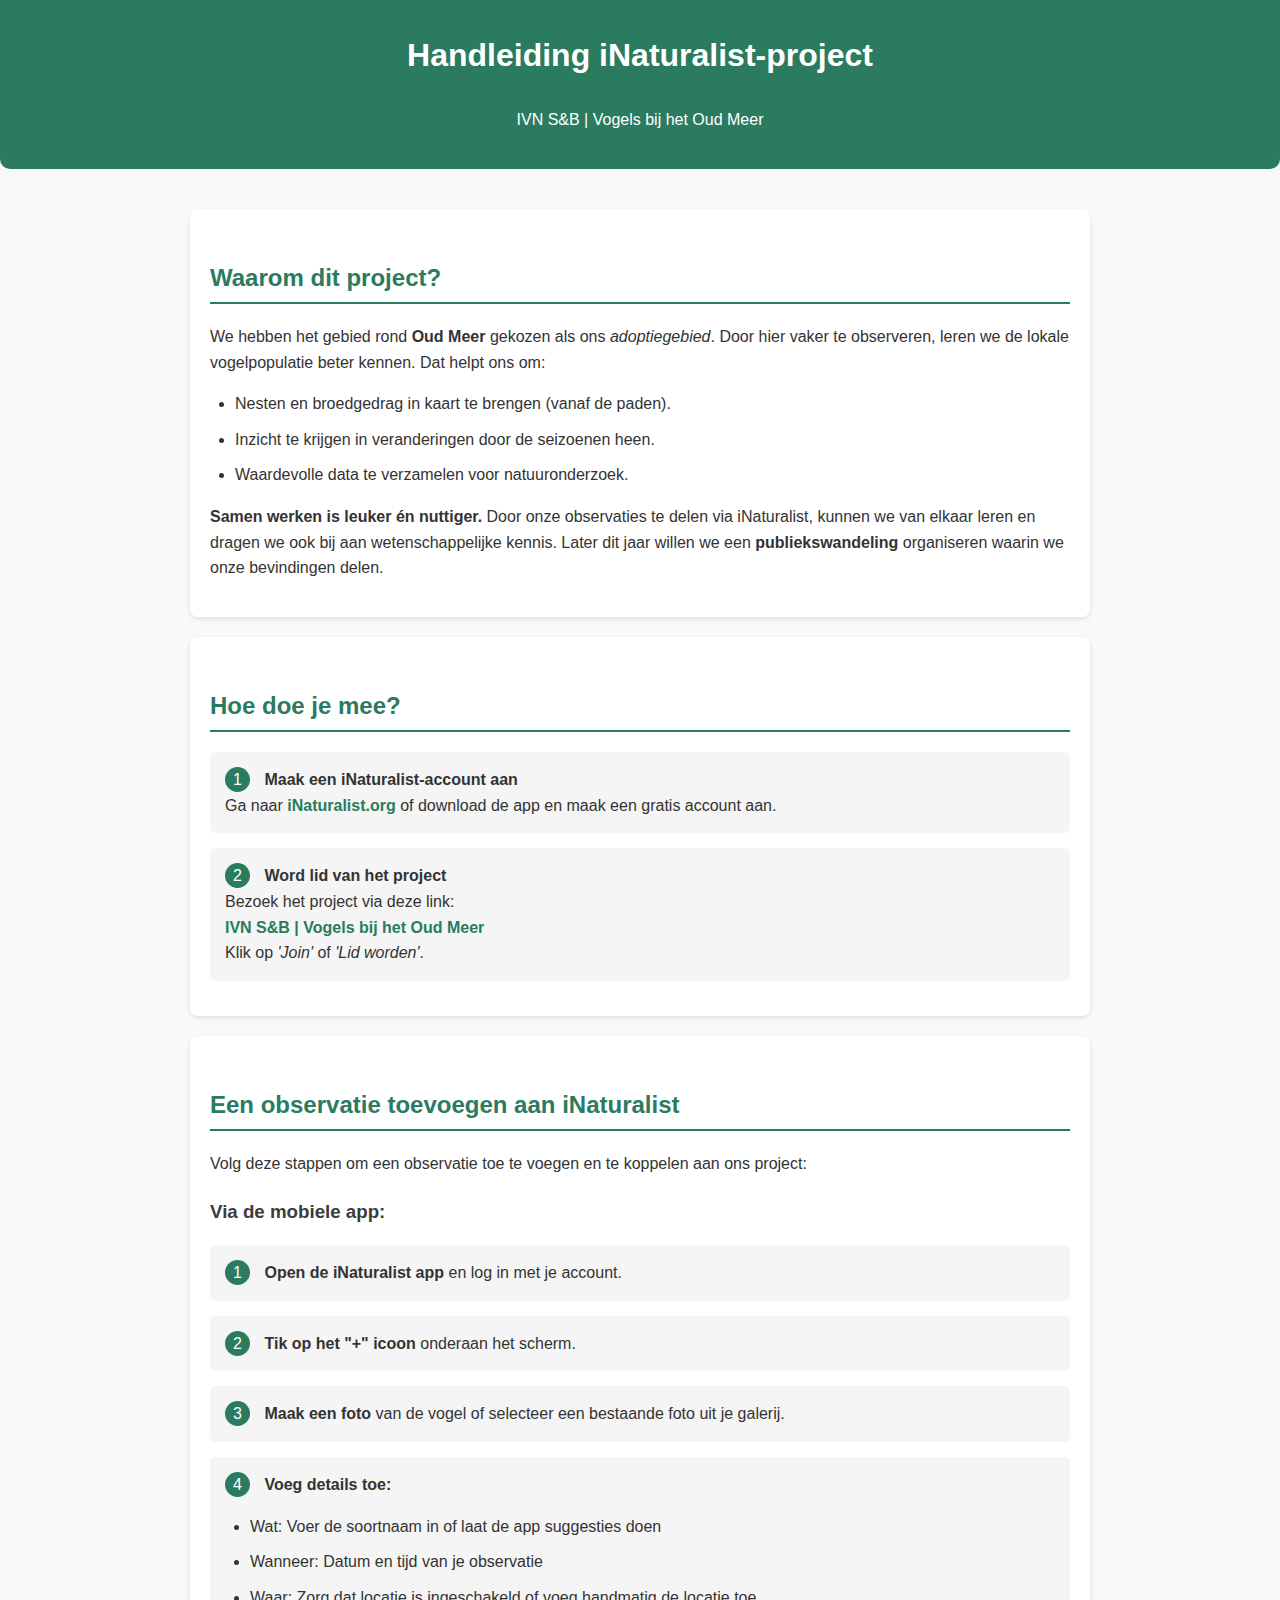
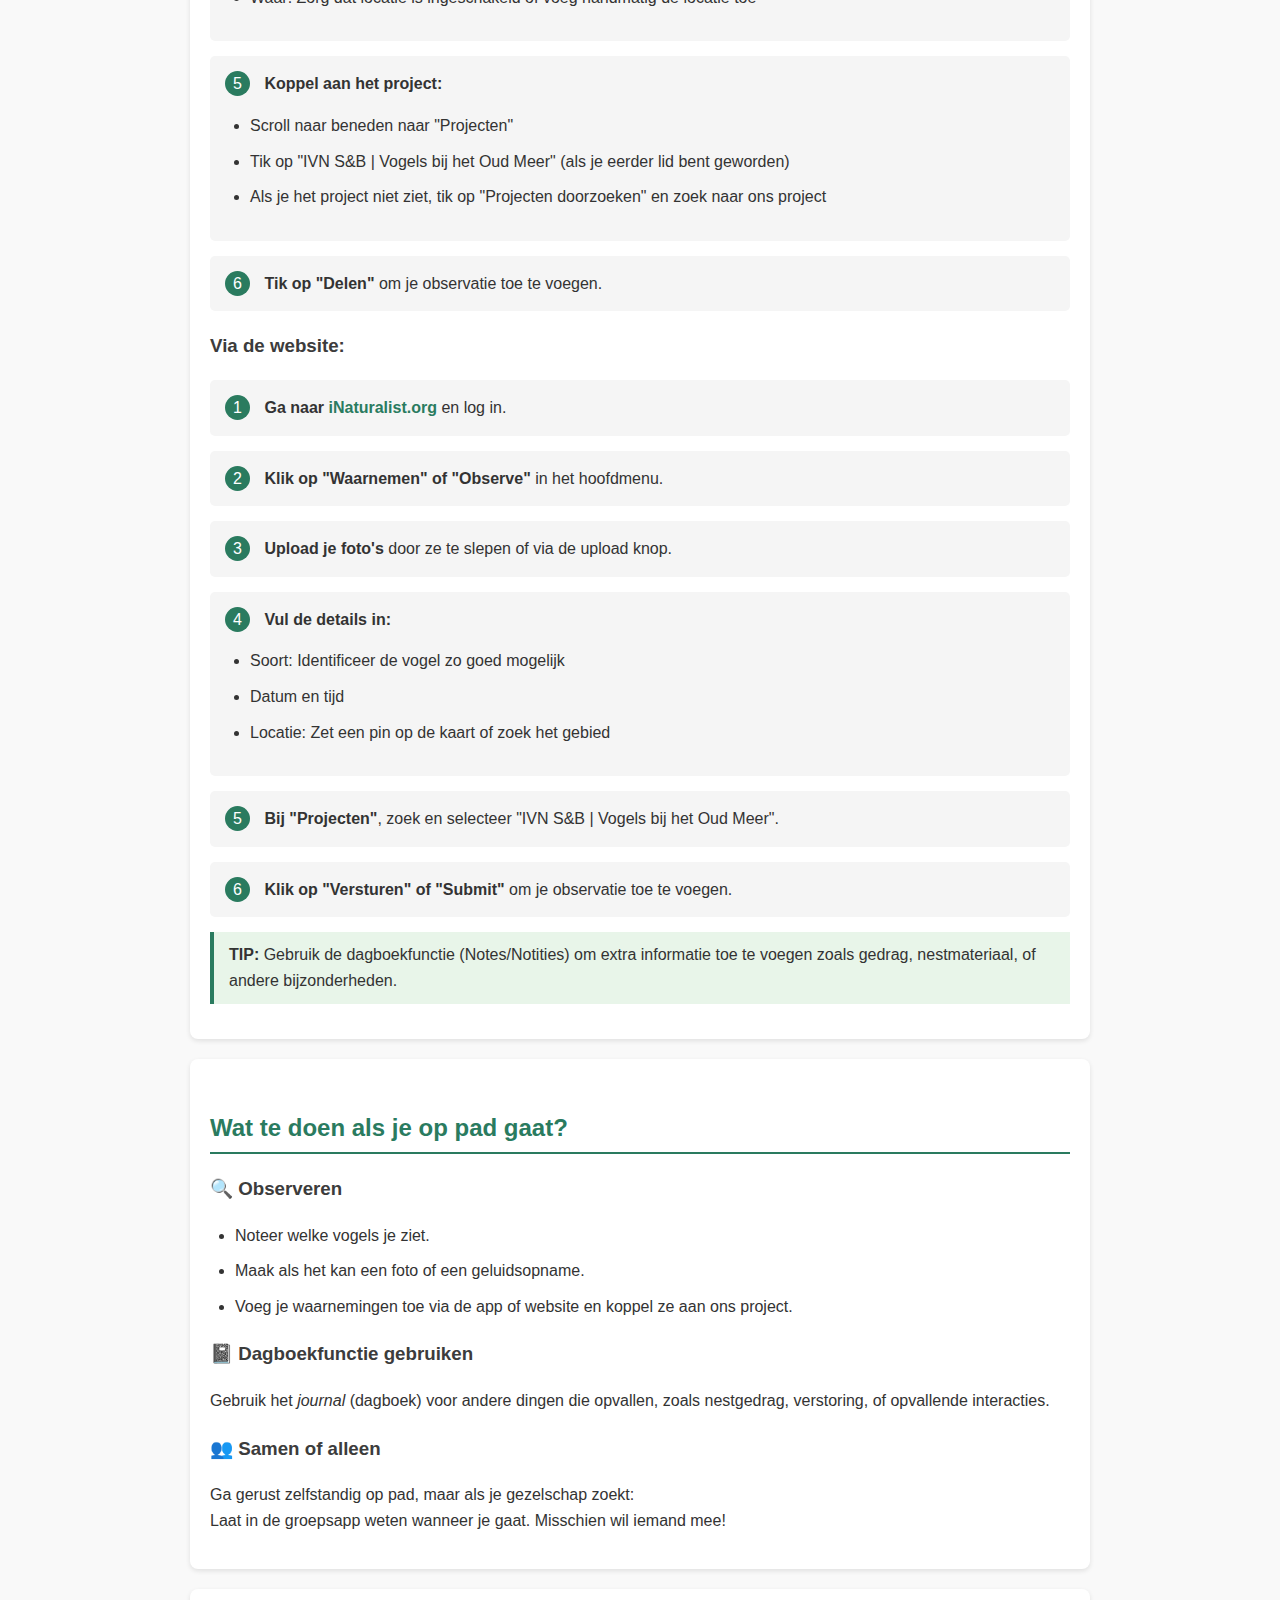
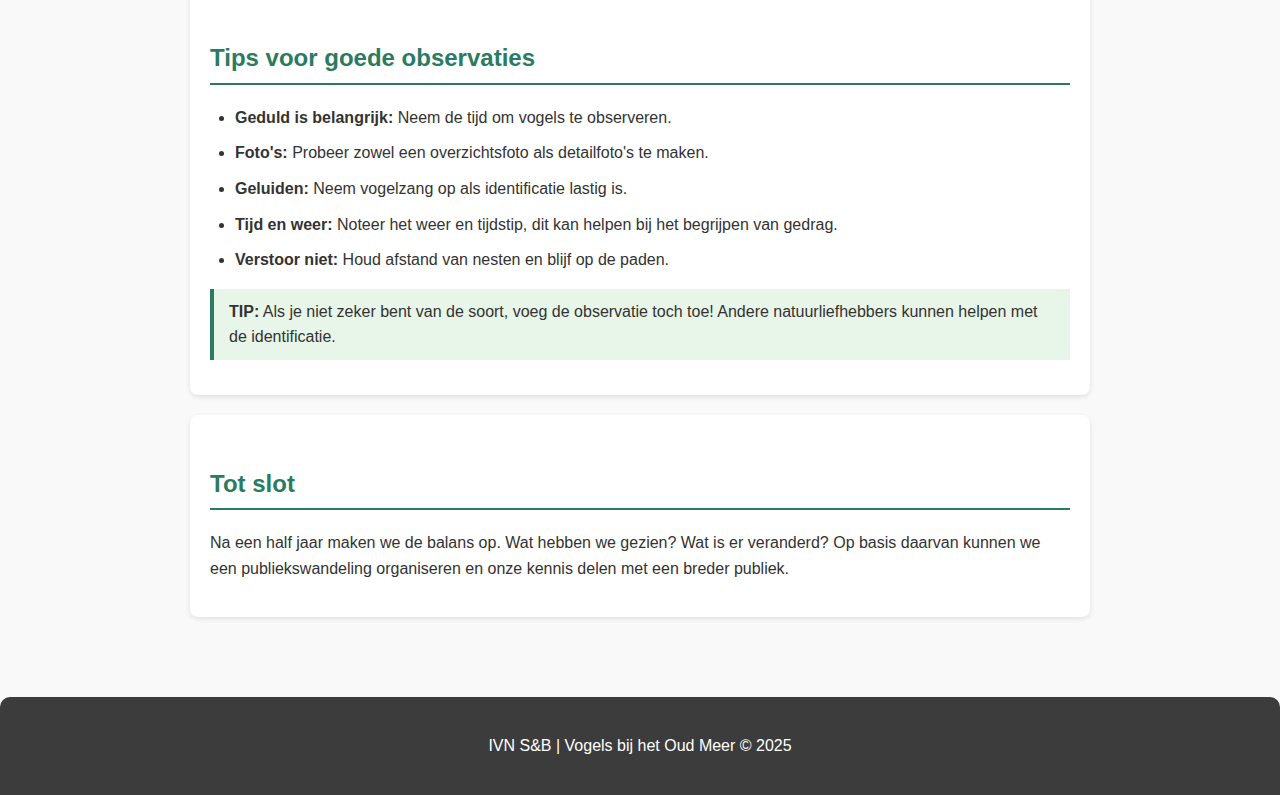
<file: handleiding.html>
<!DOCTYPE html>
<html lang="nl">

<head>
    <meta charset="UTF-8">
    <meta name="viewport" content="width=device-width, initial-scale=1.0">
    <title>Handleiding iNaturalist-project</title>
    <link rel="stylesheet" href="styles.css">
</head>

<body>
    <header>
        <h1>Handleiding iNaturalist-project</h1>
        <p>IVN S&amp;B | Vogels bij het Oud Meer</p>
    </header>

    <div class="container">
        <div class="card">
            <h2>Waarom dit project?</h2>
            <p>We hebben het gebied rond <strong>Oud Meer</strong> gekozen als ons <em>adoptiegebied</em>. Door hier
                vaker te observeren, leren we de lokale vogelpopulatie beter kennen. Dat helpt ons om:</p>
            <ul>
                <li>Nesten en broedgedrag in kaart te brengen (vanaf de paden).</li>
                <li>Inzicht te krijgen in veranderingen door de seizoenen heen.</li>
                <li>Waardevolle data te verzamelen voor natuuronderzoek.</li>
            </ul>
            <p><strong>Samen werken is leuker én nuttiger.</strong> Door onze observaties te delen via iNaturalist,
                kunnen we van elkaar leren en dragen we ook bij aan wetenschappelijke kennis. Later dit jaar willen we
                een <strong>publiekswandeling</strong> organiseren waarin we onze bevindingen delen.</p>
        </div>

        <div class="card">
            <h2>Hoe doe je mee?</h2>
            <div class="step">
                <span class="step-number">1</span>
                <strong>Maak een iNaturalist-account aan</strong><br>
                Ga naar <a href="https://www.inaturalist.org/" target="_blank">iNaturalist.org</a> of download de app en
                maak een gratis account aan.
            </div>
            <div class="step">
                <span class="step-number">2</span>
                <strong>Word lid van het project</strong><br>
                Bezoek het project via deze link:<br>
                <a href="https://www.inaturalist.org/projects/ivn-s-b-vogels-bij-het-oud-meer" target="_blank">IVN S&B |
                    Vogels bij het Oud Meer</a><br>
                Klik op <em>'Join'</em> of <em>'Lid worden'</em>.
            </div>
        </div>

        <div class="card">
            <h2>Een observatie toevoegen aan iNaturalist</h2>
            <p>Volg deze stappen om een observatie toe te voegen en te koppelen aan ons project:</p>

            <h3>Via de mobiele app:</h3>
            <div class="step">
                <span class="step-number">1</span>
                <strong>Open de iNaturalist app</strong> en log in met je account.
            </div>
            <div class="step">
                <span class="step-number">2</span>
                <strong>Tik op het "+" icoon</strong> onderaan het scherm.
            </div>
            <div class="step">
                <span class="step-number">3</span>
                <strong>Maak een foto</strong> van de vogel of selecteer een bestaande foto uit je galerij.
            </div>
            <div class="step">
                <span class="step-number">4</span>
                <strong>Voeg details toe:</strong>
                <ul>
                    <li>Wat: Voer de soortnaam in of laat de app suggesties doen</li>
                    <li>Wanneer: Datum en tijd van je observatie</li>
                    <li>Waar: Zorg dat locatie is ingeschakeld of voeg handmatig de locatie toe</li>
                </ul>
            </div>
            <div class="step">
                <span class="step-number">5</span>
                <strong>Koppel aan het project:</strong>
                <ul>
                    <li>Scroll naar beneden naar "Projecten"</li>
                    <li>Tik op "IVN S&B | Vogels bij het Oud Meer" (als je eerder lid bent geworden)</li>
                    <li>Als je het project niet ziet, tik op "Projecten doorzoeken" en zoek naar ons project</li>
                </ul>
            </div>
            <div class="step">
                <span class="step-number">6</span>
                <strong>Tik op "Delen"</strong> om je observatie toe te voegen.
            </div>

            <h3>Via de website:</h3>
            <div class="step">
                <span class="step-number">1</span>
                <strong>Ga naar <a href="https://www.inaturalist.org/" target="_blank">iNaturalist.org</a></strong> en
                log in.
            </div>
            <div class="step">
                <span class="step-number">2</span>
                <strong>Klik op "Waarnemen" of "Observe"</strong> in het hoofdmenu.
            </div>
            <div class="step">
                <span class="step-number">3</span>
                <strong>Upload je foto's</strong> door ze te slepen of via de upload knop.
            </div>
            <div class="step">
                <span class="step-number">4</span>
                <strong>Vul de details in:</strong>
                <ul>
                    <li>Soort: Identificeer de vogel zo goed mogelijk</li>
                    <li>Datum en tijd</li>
                    <li>Locatie: Zet een pin op de kaart of zoek het gebied</li>
                </ul>
            </div>
            <div class="step">
                <span class="step-number">5</span>
                <strong>Bij "Projecten"</strong>, zoek en selecteer "IVN S&B | Vogels bij het Oud Meer".
            </div>
            <div class="step">
                <span class="step-number">6</span>
                <strong>Klik op "Versturen" of "Submit"</strong> om je observatie toe te voegen.
            </div>

            <div class="tip">
                <strong>TIP:</strong> Gebruik de dagboekfunctie (Notes/Notities) om extra informatie toe te voegen zoals
                gedrag, nestmateriaal, of andere bijzonderheden.
            </div>
        </div>

        <div class="card">
            <h2>Wat te doen als je op pad gaat?</h2>
            <h3>🔍 Observeren</h3>
            <ul>
                <li>Noteer welke vogels je ziet.</li>
                <li>Maak als het kan een foto of een geluidsopname.</li>
                <li>Voeg je waarnemingen toe via de app of website en koppel ze aan ons project.</li>
            </ul>

            <h3>📓 Dagboekfunctie gebruiken</h3>
            <p>Gebruik het <em>journal</em> (dagboek) voor andere dingen die opvallen, zoals nestgedrag, verstoring, of
                opvallende interacties.</p>

            <h3>👥 Samen of alleen</h3>
            <p>Ga gerust zelfstandig op pad, maar als je gezelschap zoekt:<br>
                Laat in de groepsapp weten wanneer je gaat. Misschien wil iemand mee!</p>
        </div>

        <div class="card">
            <h2>Tips voor goede observaties</h2>
            <ul>
                <li><strong>Geduld is belangrijk:</strong> Neem de tijd om vogels te observeren.</li>
                <li><strong>Foto's:</strong> Probeer zowel een overzichtsfoto als detailfoto's te maken.</li>
                <li><strong>Geluiden:</strong> Neem vogelzang op als identificatie lastig is.</li>
                <li><strong>Tijd en weer:</strong> Noteer het weer en tijdstip, dit kan helpen bij het begrijpen van
                    gedrag.</li>
                <li><strong>Verstoor niet:</strong> Houd afstand van nesten en blijf op de paden.</li>
            </ul>
            <div class="tip">
                <strong>TIP:</strong> Als je niet zeker bent van de soort, voeg de observatie toch toe! Andere
                natuurliefhebbers kunnen helpen met de identificatie.
            </div>
        </div>

        <div class="card">
            <h2>Tot slot</h2>
            <p>Na een half jaar maken we de balans op. Wat hebben we gezien? Wat is er veranderd? Op basis daarvan
                kunnen we een publiekswandeling organiseren en onze kennis delen met een breder publiek.</p>
        </div>
    </div>

    <footer>
        <p>IVN S&B | Vogels bij het Oud Meer &copy; 2025</p>
    </footer>
</body>

</html>
</file>
<file: styles.css>
body {
    font-family: 'Segoe UI', Tahoma, Geneva, Verdana, sans-serif;
    margin: 0;
    padding: 0;
    background-color: #f9f9f9;
    color: #333;
    line-height: 1.6;
}

.container {
    max-width: 900px;
    margin: 0 auto;
    padding: 20px;
}

header {
    background-color: #2a7b5f;
    color: white;
    padding: 20px 0;
    text-align: center;
    border-radius: 0 0 10px 10px;
}

h1 {
    margin: 0;
    padding: 10px;
    color: white;
}

h2 {
    color: #2a7b5f;
    border-bottom: 2px solid #2a7b5f;
    padding-bottom: 5px;
    margin-top: 30px;
}

h3 {
    color: #3c3c3c;
    margin-top: 20px;
}

a {
    color: #2a7b5f;
    text-decoration: none;
    font-weight: bold;
}

a:hover {
    text-decoration: underline;
    color: #1c5d47;
}

ul, ol {
    padding-left: 25px;
}

li {
    margin-bottom: 10px;
}

.card {
    background-color: white;
    border-radius: 8px;
    padding: 20px;
    margin: 20px 0;
    box-shadow: 0 2px 5px rgba(0, 0, 0, 0.1);
}

.tip {
    background-color: #e8f5e9;
    border-left: 4px solid #2a7b5f;
    padding: 10px 15px;
    margin: 15px 0;
}

.step {
    background-color: #f5f5f5;
    padding: 15px;
    border-radius: 5px;
    margin-bottom: 15px;
}

.step-number {
    display: inline-block;
    background-color: #2a7b5f;
    color: white;
    width: 25px;
    height: 25px;
    text-align: center;
    border-radius: 50%;
    margin-right: 10px;
}

footer {
    text-align: center;
    margin-top: 40px;
    padding: 20px;
    background-color: #3c3c3c;
    color: white;
    border-radius: 10px 10px 0 0;
}

img {
    max-width: 100%;
    height: auto;
    border-radius: 5px;
    margin: 10px 0;
}

@media (max-width: 768px) {
    .container {
        padding: 10px;
    }
}
</file>
